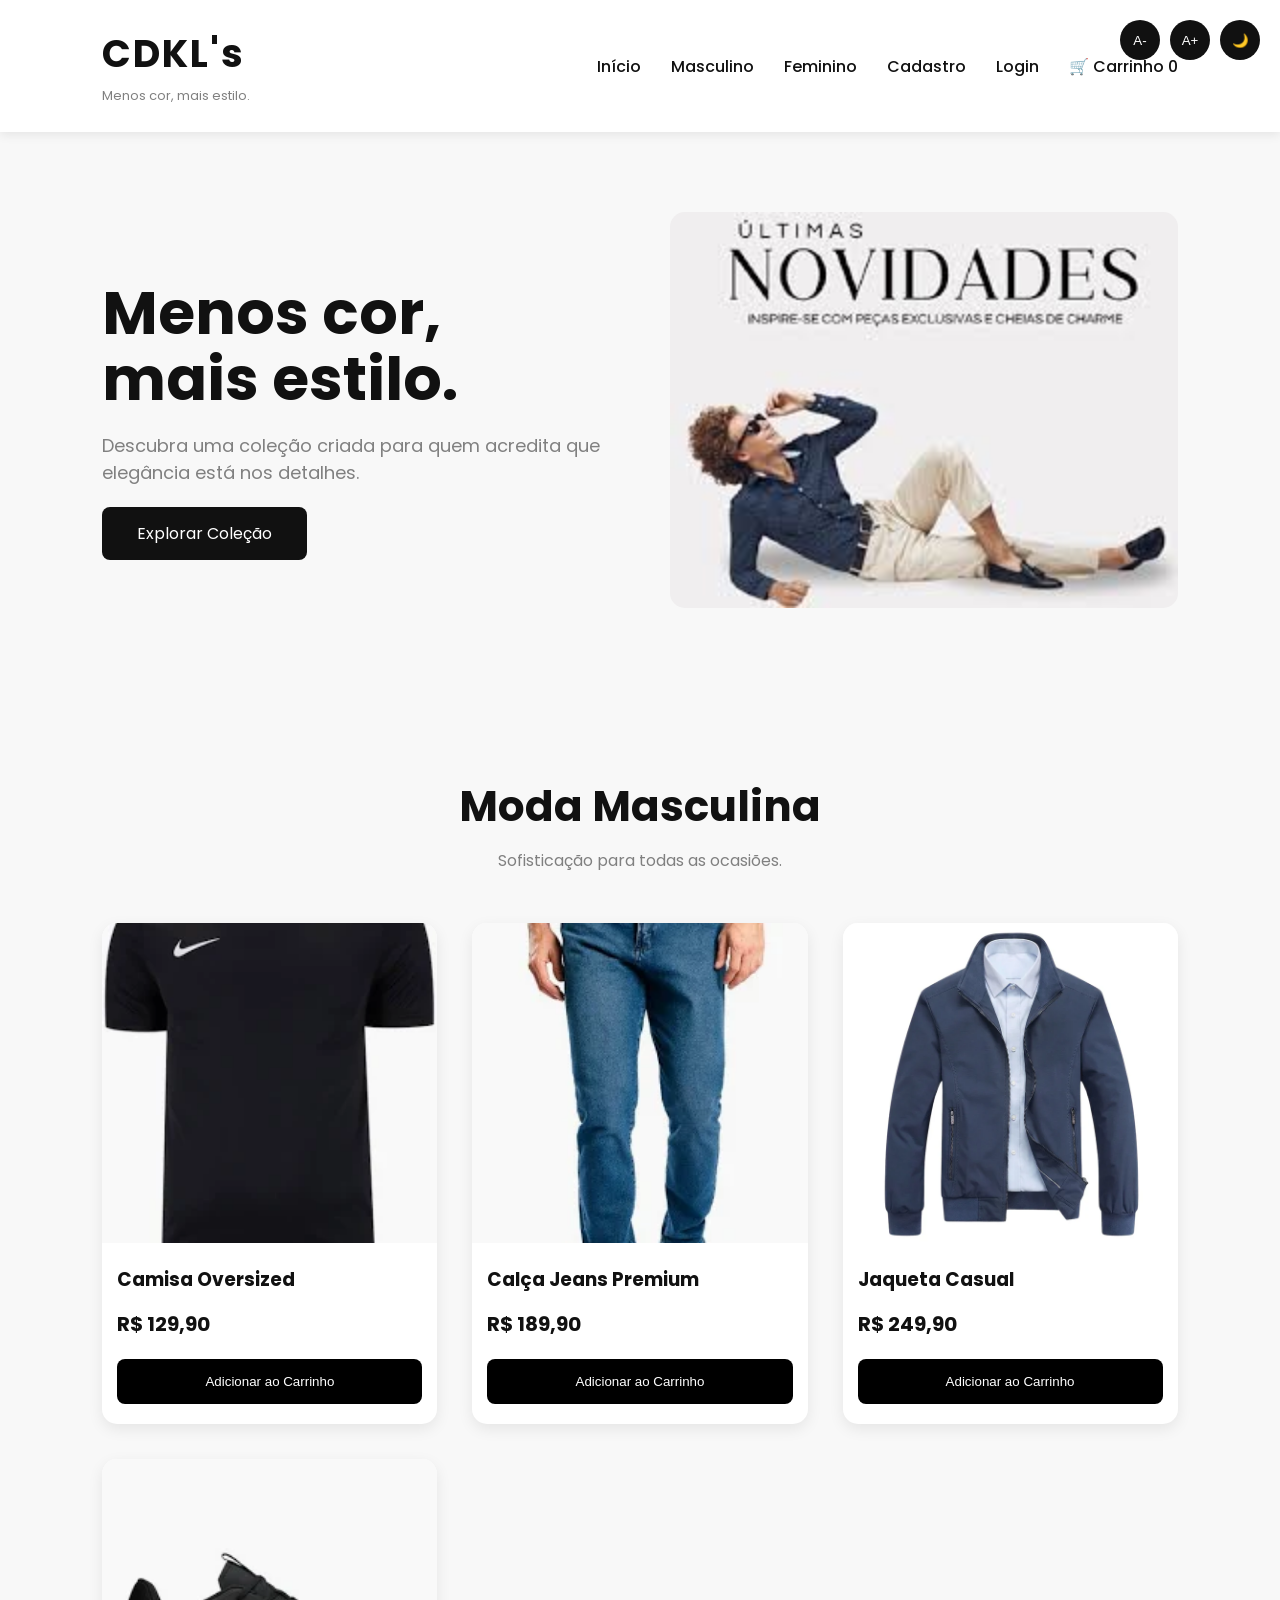
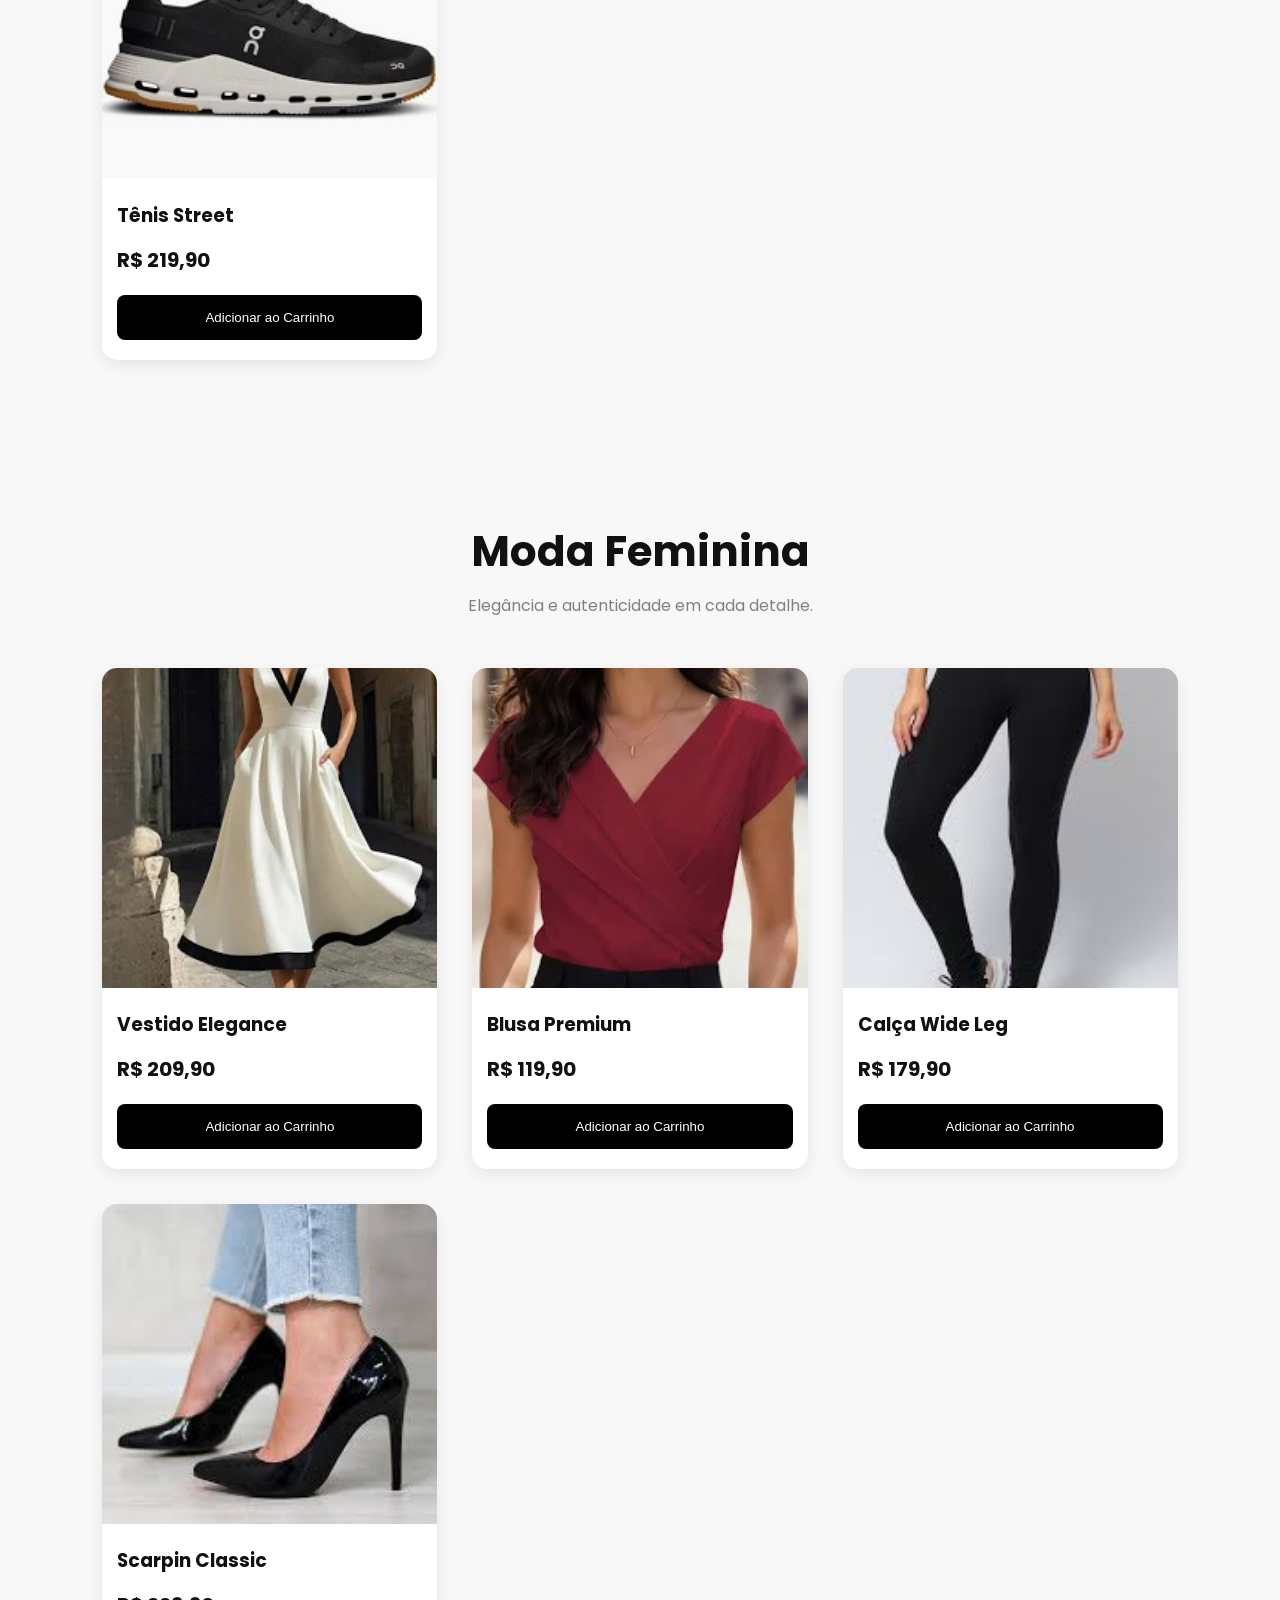
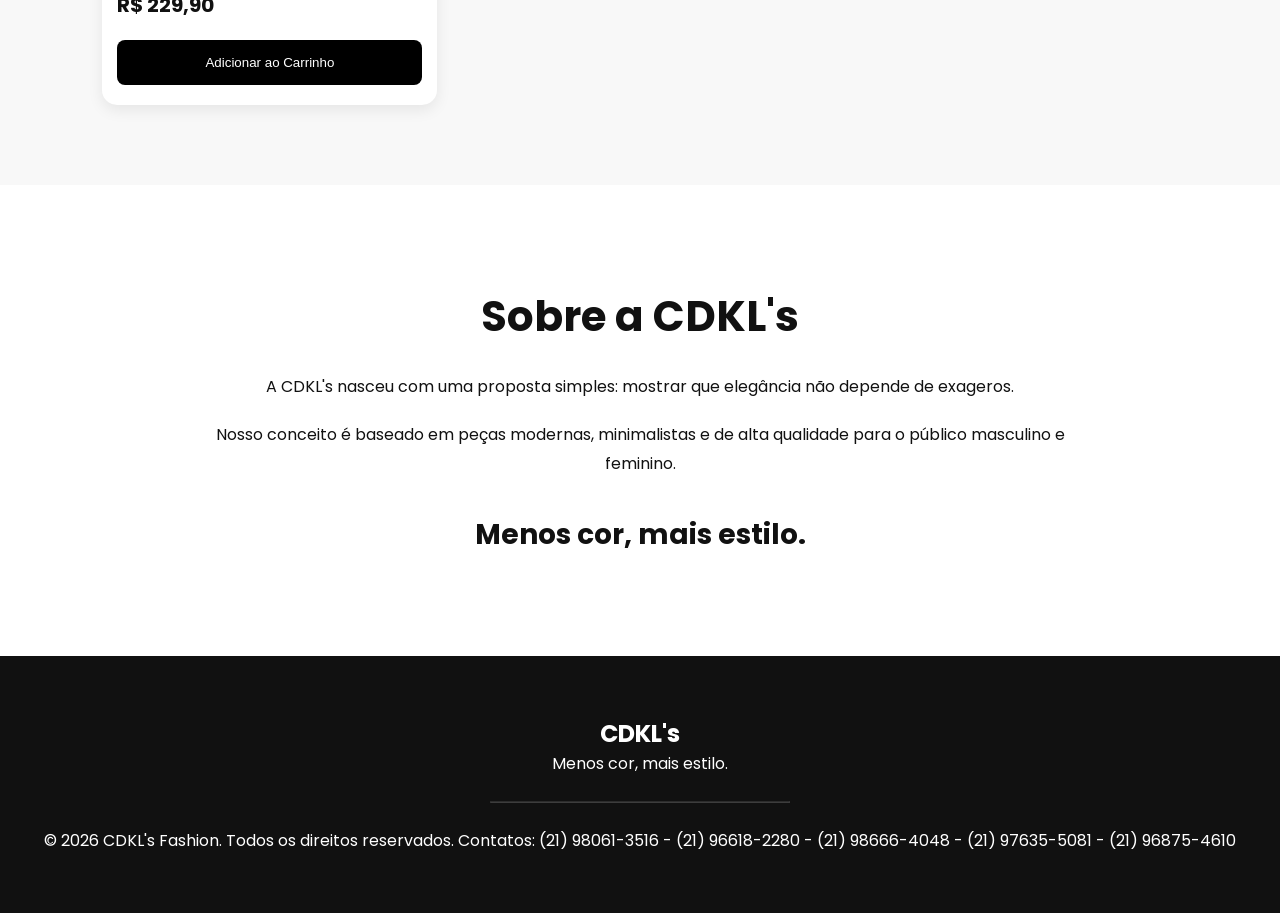
<file: Projeto final/index.html>
<!DOCTYPE html>
<html lang="pt-BR">

<head>

    <meta charset="UTF-8">

    <meta name="viewport" content="width=device-width, initial-scale=1.0">

    <title>CDKL's | Menos cor, mais estilo.</title>

    <link rel="stylesheet" href="css/style.css">

    <link rel="preconnect" href="https://fonts.googleapis.com">

    <link rel="preconnect" href="https://fonts.gstatic.com" crossorigin>

    <link href="https://fonts.googleapis.com/css2?family=Poppins:wght@300;400;500;600;700&display=swap"
        rel="stylesheet">

</head>

<body>

    <!-- Barra de acessibilidade -->

    <div class="acessibilidade">

        <button id="diminuirFonte">A-</button>

        <button id="aumentarFonte">A+</button>

        <button id="tema">🌙</button>

    </div>

    <!-- Header -->

    <header>

        <div class="logo">

            <h1>CDKL's</h1>

            <span>Menos cor, mais estilo.</span>

        </div>

        <nav>

            <ul>

                <li>

                    <a href="#">Início</a>

                </li>

                <li class="dropdown">

                    <a href="#">Masculino</a>

                    <ul class="submenu">

                        <li>

                            <a href="#masculino">

                                Camisas

                            </a>

                        </li>

                        <li>

                            <a href="#masculino">

                                Calças

                            </a>

                        </li>

                        <li>

                            <a href="#masculino">

                                Bermudas

                            </a>

                        </li>

                        <li>

                            <a href="#masculino">

                                Tênis

                            </a>

                        </li>

                    </ul>

                </li>

                <li class="dropdown">

                    <a href="#">Feminino</a>

                    <ul class="submenu">

                        <li>

                            <a href="#feminino">

                                Vestidos

                            </a>

                        </li>

                        <li>

                            <a href="#feminino">

                                Blusas

                            </a>

                        </li>

                        <li>

                            <a href="#feminino">

                                Calças

                            </a>

                        </li>

                        <li>

                            <a href="#feminino">

                                Sapatos

                            </a>

                        </li>

                    </ul>

                </li>

                <li>

                    <a href="cadastro.html">

                        Cadastro

                    </a>

                </li>

                <li>

                    <a href="login.html">

                        Login

                    </a>

                </li>

                <li>

                    <a href="carrinho.html">

                        🛒 Carrinho <span id="contadorCarrinho">0</span>
                        
                    </a>

                </li>

            </ul>

        </nav>

    </header>

    <!-- Hero -->

    <section class="hero">

        <div class="heroTexto">

            <h2>

                Menos cor,<br>

                mais estilo.

            </h2>

            <p>

                Descubra uma coleção criada para quem acredita que elegância
                está nos detalhes.

            </p>

            <a href="#masculino">

                Explorar Coleção

            </a>

        </div>

        <div class="heroImagem">

            <!--
                Troque pela sua imagem futuramente.

                assets/img/banner-principal.png
            -->

            <img
                src="assets/img/bannner.jpg"
                alt="Banner Principal"
            >

        </div>

    </section>

        <!-- ===========================
         MASCULINO
    ============================ -->

    <section id="masculino" class="categoria">

        <div class="tituloSecao">

            <h2>Moda Masculina</h2>

            <p>
                Sofisticação para todas as ocasiões.
            </p>

        </div>

        <div class="produtos">

            <div class="card">

                <img
                    src="assets/img/drafit preta.webp"
                    alt="Camisa Oversized"
                >

                <h3>Camisa Oversized</h3>

                <span>R$ 129,90</span>

                <button class="comprar">

                    Adicionar ao Carrinho

                </button>

            </div>

            <div class="card">

                <img
                    src="assets/img/calça.webp"
                    alt="Calça Jeans"
                >

                <h3>Calça Jeans Premium</h3>

                <span>R$ 189,90</span>

                <button class="comprar">

                    Adicionar ao Carrinho

                </button>

            </div>

            <div class="card">

                <img
                    src="assets/img/jaqueta casual.webp"
                    alt="Jaqueta"
                >

                <h3>Jaqueta Casual</h3>

                <span>R$ 249,90</span>

                <button class="comprar">

                    Adicionar ao Carrinho

                </button>

            </div>

            <div class="card">

                <img
                    src="assets/img/tenis 2.webp"
                    alt="Tênis"
                >

                <h3>Tênis Street</h3>

                <span>R$ 219,90</span>

                <button class="comprar">

                    Adicionar ao Carrinho

                </button>

            </div>

        </div>

    </section>

    <!-- ===========================
         FEMININO
    ============================ -->

    <section id="feminino" class="categoria">

        <div class="tituloSecao">

            <h2>Moda Feminina</h2>

            <p>
                Elegância e autenticidade em cada detalhe.
            </p>

        </div>

        <div class="produtos">

            <div class="card">

                <img
                    src="assets/img/vestido elegance.webp"
                    alt="Vestido"
                >

                <h3>Vestido Elegance</h3>

                <span>R$ 209,90</span>

                <button class="comprar">

                    Adicionar ao Carrinho

                </button>

            </div>

            <div class="card">

                <img
                    src="assets/img/blusa feminina.webp"
                    alt="Blusa"
                >

                <h3>Blusa Premium</h3>

                <span>R$ 119,90</span>

                <button class="comprar">

                    Adicionar ao Carrinho

                </button>

            </div>

            <div class="card">

                <img
                    src="assets/img/calça leg.jpg"
                    alt="Calça"
                >

                <h3>Calça Wide Leg</h3>

                <span>R$ 179,90</span>

                <button class="comprar">

                    Adicionar ao Carrinho

                </button>

            </div>

            <div class="card">

                <img
                    src="assets/img/salto alto.jpg"
                    alt="Salto"
                >

                <h3>Scarpin Classic</h3>

                <span>R$ 229,90</span>

                <button class="comprar">

                    Adicionar ao Carrinho

                </button>

            </div>

        </div>

    </section>

    <!-- ===========================
         SOBRE
    ============================ -->

    <section class="sobre">

        <div class="sobreConteudo">

            <h2>

                Sobre a CDKL's

            </h2>

            <p>

                A CDKL's nasceu com uma proposta simples:
                mostrar que elegância não depende de exageros.

            </p>

            <p>

                Nosso conceito é baseado em peças modernas,
                minimalistas e de alta qualidade para o público
                masculino e feminino.

            </p>

            <h3>

                Menos cor, mais estilo.

            </h3>

        </div>

    </section>

    <!-- ===========================
         RODAPÉ
    ============================ -->

    <footer>

        <div class="footerContainer">

            <h2>

                CDKL's

            </h2>

            <p>

                Menos cor, mais estilo.

            </p>

            <hr>

            <p>

                © 2026 CDKL's Fashion.

                Todos os direitos reservados.

                Contatos: (21) 98061-3516 - (21) 96618-2280 - (21) 98666-4048 - (21) 97635-5081 - (21) 96875-4610

            </p>

        </div>

    </footer>

    <script src="js/app.js"></script>

</body>

</html>
</file>
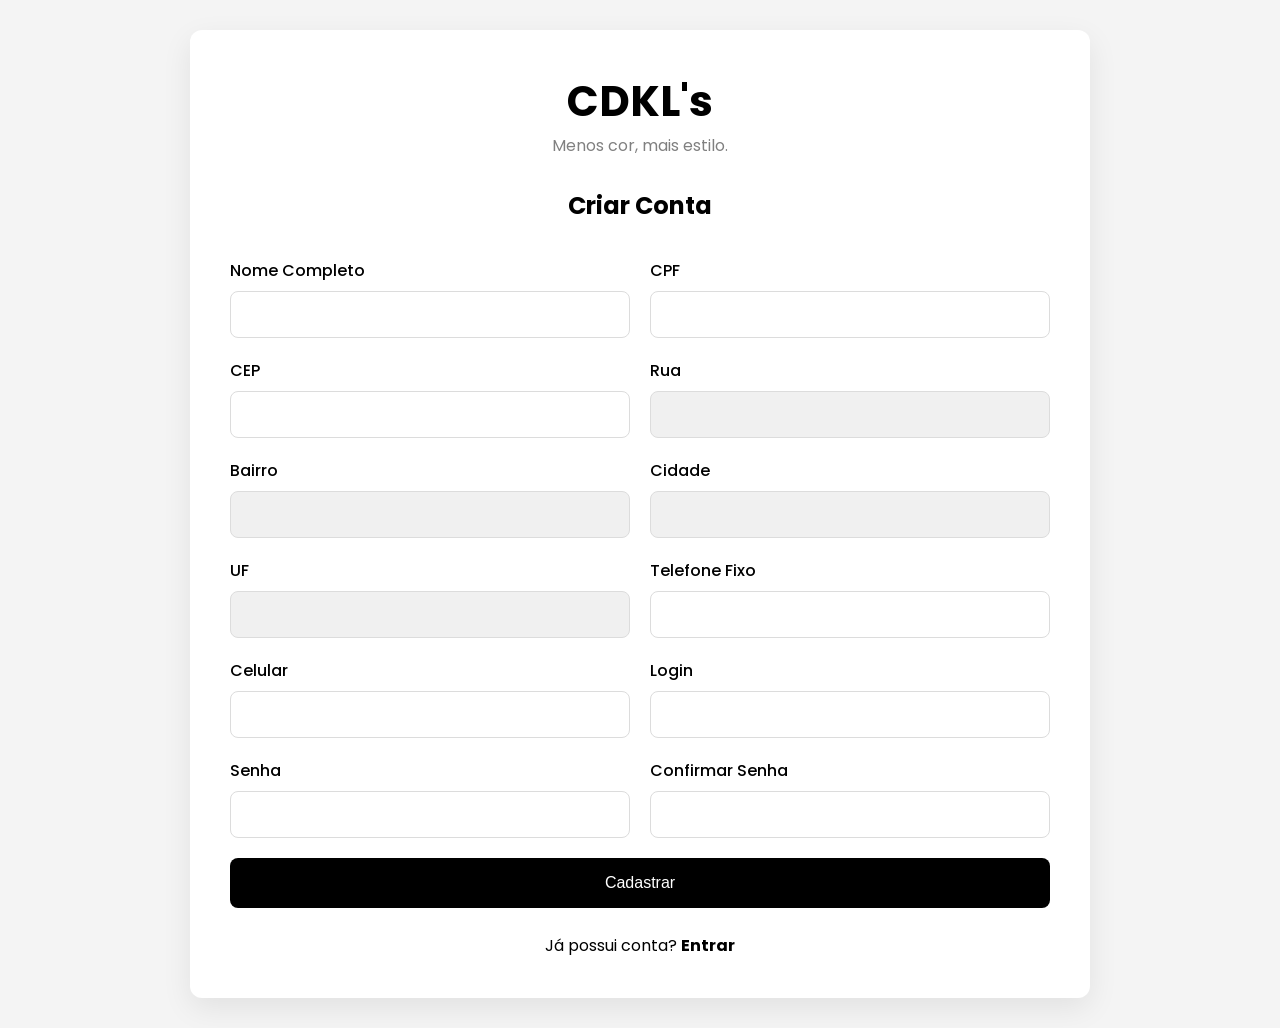
<file: Projeto final/cadastro.html>
<!DOCTYPE html>
<html lang="pt-BR">

<head>

    <meta charset="UTF-8">

    <meta name="viewport" content="width=device-width, initial-scale=1.0">

    <title>Cadastro | CDKL's</title>

    <link rel="stylesheet" href="css/cadastro.css">

    <link rel="preconnect" href="https://fonts.googleapis.com">

    <link rel="preconnect" href="https://fonts.gstatic.com" crossorigin>

    <link href="https://fonts.googleapis.com/css2?family=Poppins:wght@300;400;500;600;700&display=swap"
        rel="stylesheet">

</head>

<body>

    <main class="container">

        <section class="cadastroBox">

            <h1>CDKL's</h1>

            <span>Menos cor, mais estilo.</span>

            <h2>Criar Conta</h2>

            <div id="toast" class="toast"></div>

            <form id="formCadastro">

                <div class="grupo">

                    <label for="nome">

                        Nome Completo

                    </label>

                    <input
                        type="text"
                        id="nome"
                        required
                    >

                </div>

                <div class="grupo">

                    <label for="cpf">

                        CPF

                    </label>

                    <input
                        type="text"
                        id="cpf"
                        required
                    >

                </div>

                <div class="grupo">

                    <label for="cep">

                        CEP

                    </label>

                    <input
                        type="text"
                        id="cep"
                        required
                    >

                </div>

                <div class="grupo">

                    <label for="rua">

                        Rua

                    </label>

                    <input
                        type="text"
                        id="rua"
                        readonly
                    >

                </div>

                <div class="grupo">

                    <label for="bairro">

                        Bairro

                    </label>

                    <input
                        type="text"
                        id="bairro"
                        readonly
                    >

                </div>

                <div class="grupo">

                    <label for="cidade">

                        Cidade

                    </label>

                    <input
                        type="text"
                        id="cidade"
                        readonly
                    >

                </div>

                <div class="grupo">

                    <label for="uf">

                        UF

                    </label>

                    <input
                        type="text"
                        id="uf"
                        readonly
                    >

                </div>

                <div class="grupo">

                    <label for="telefone">

                        Telefone Fixo

                    </label>

                    <input
                        type="text"
                        id="telefone"
                        required
                    >

                </div>

                <div class="grupo">

                    <label for="celular">

                        Celular

                    </label>

                    <input
                        type="text"
                        id="celular"
                        required
                    >

                </div>

                <div class="grupo">

                    <label for="login">

                        Login

                    </label>

                    <input
                        type="text"
                        id="login"
                        maxlength="6"
                        required
                    >

                </div>

                <div class="grupo">

                    <label for="senha">

                        Senha

                    </label>

                    <input
                        type="password"
                        id="senha"
                        maxlength="8"
                        required
                    >

                </div>

                <div class="grupo">

                    <label for="confirmarSenha">

                        Confirmar Senha

                    </label>

                    <input
                        type="password"
                        id="confirmarSenha"
                        maxlength="8"
                        required
                    >

                </div>

                <button type="submit">

                    Cadastrar

                </button>

            </form>

            <p>

                Já possui conta?

                <a href="login.html">

                    Entrar

                </a>

            </p>

        </section>

    </main>

    <script src="js/cadastro.js"></script>

</body>

</html>
</file>
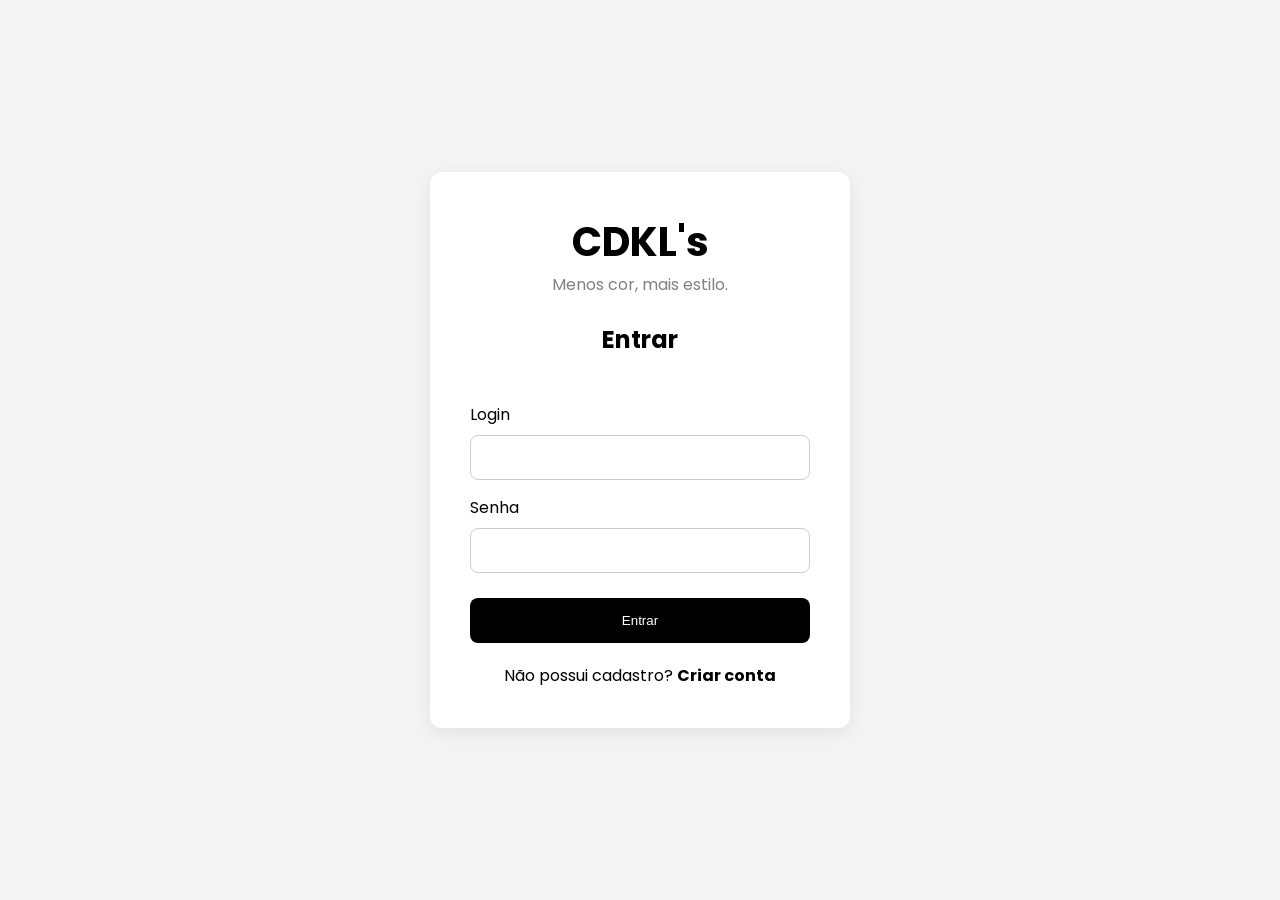
<file: Projeto final/carrinho.html>
<!DOCTYPE html>
<html lang="pt-BR">

<head>

    <meta charset="UTF-8">

    <meta name="viewport" content="width=device-width, initial-scale=1.0">

    <title>Carrinho | CDKL's</title>

    <link rel="stylesheet" href="css/carrinho.css">

    <link rel="preconnect" href="https://fonts.googleapis.com">

    <link rel="preconnect" href="https://fonts.gstatic.com" crossorigin>

    <link href="https://fonts.googleapis.com/css2?family=Poppins:wght@300;400;600&display=swap"
        rel="stylesheet">

</head>

<body>

    <main class="container">

        <h1>Carrinho de Compras</h1>

        <div id="listaCarrinho"></div>

        <div class="total">

            <h2>

                Total:

                <span id="valorTotal">

                    R$ 0,00

                </span>

            </h2>

        </div>

        <div class="botoes">

            <a href="index.html">

                Continuar Comprando

            </a>

            <a href="pagamento.html">

                Finalizar Compra

            </a>

        </div>

    </main>

    <script src="js/carrinho.js"></script>

</body>

</html>
</file>
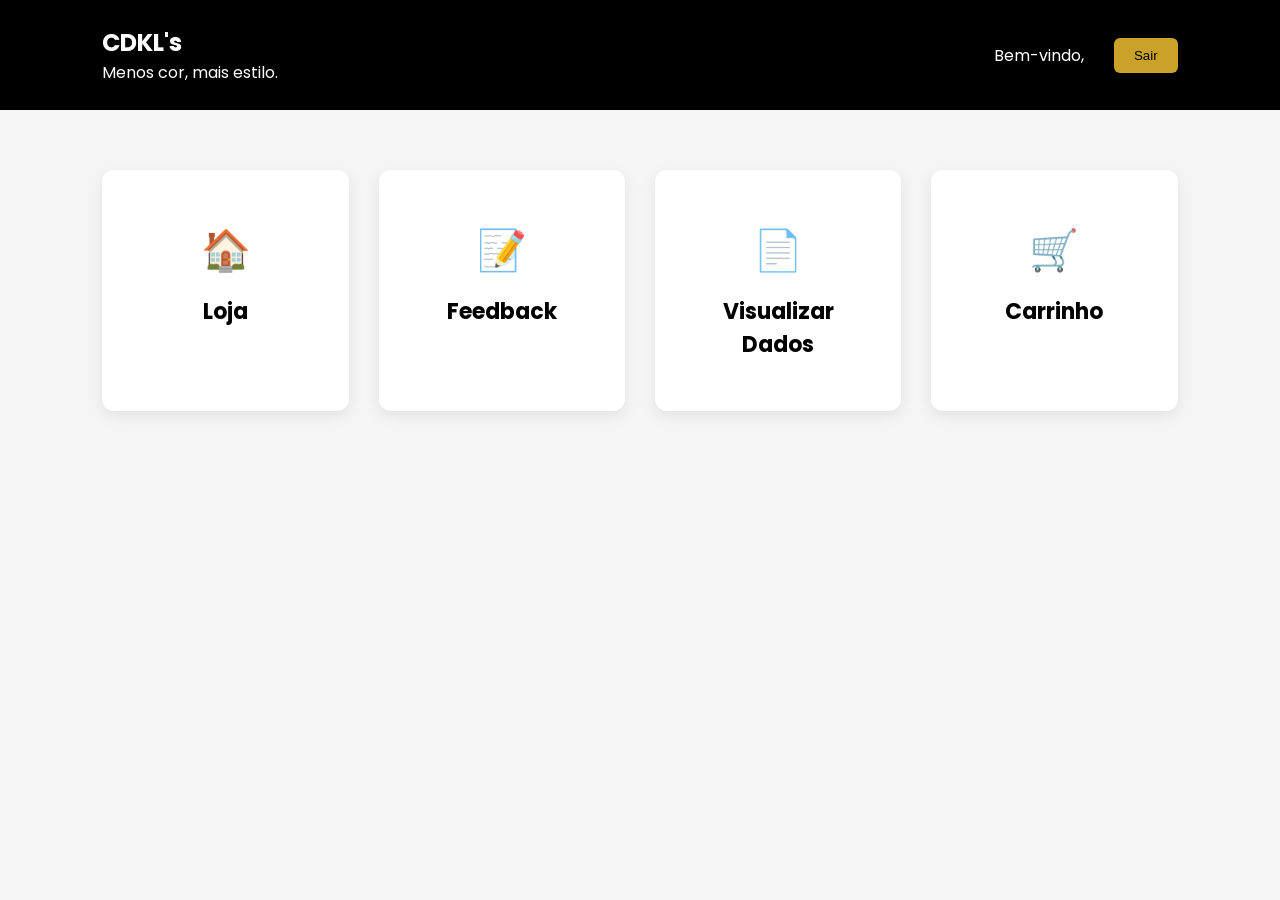
<file: Projeto final/dashboard.html>
<!DOCTYPE html>
<html lang="pt-BR">

<head>

    <meta charset="UTF-8">

    <meta name="viewport" content="width=device-width, initial-scale=1.0">

    <title>Dashboard | CDKL's</title>

    <link rel="stylesheet" href="css/dashboard.css">

    <link rel="preconnect" href="https://fonts.googleapis.com">

    <link rel="preconnect" href="https://fonts.gstatic.com" crossorigin>

    <link href="https://fonts.googleapis.com/css2?family=Poppins:wght@300;400;500;600;700&display=swap"
        rel="stylesheet">

</head>

<body>

    <header>

        <div>

            <h2>CDKL's</h2>

            <span>Menos cor, mais estilo.</span>

        </div>

        <div class="usuario">

            Bem-vindo,

            <strong id="nomeUsuario"></strong>

            <button id="logout">

                Sair

            </button>

        </div>

    </header>

    <main>

        <section class="cards">

            <a href="index.html" class="card">

                🏠

                <h3>Loja</h3>

            </a>

            <a href="feedback.html" class="card">

                📝

                <h3>Feedback</h3>

            </a>

            <a href="visualizacao.html" class="card">

                📄

                <h3>Visualizar Dados</h3>

            </a>

            <a href="carrinho.html" class="card">

                🛒

                <h3>Carrinho</h3>

            </a>

        </section>

    </main>

    <script src="js/dashboard.js"></script>

</body>

</html>
</file>
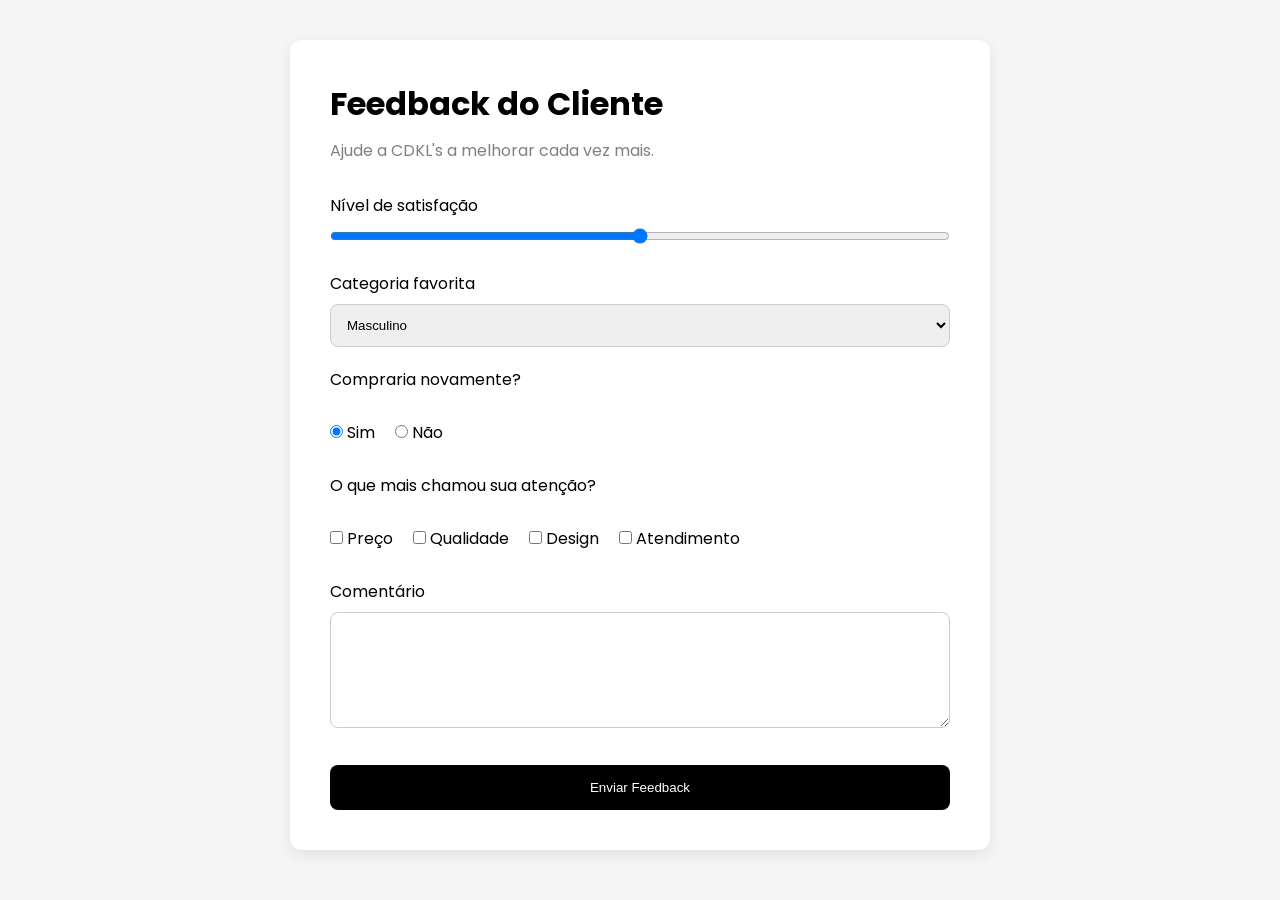
<file: Projeto final/feedback.html>
<!DOCTYPE html>
<html lang="pt-BR">

<head>

    <meta charset="UTF-8">

    <meta name="viewport" content="width=device-width, initial-scale=1.0">

    <title>Feedback | CDKL's</title>

    <link rel="stylesheet" href="css/feedback.css">

    <link rel="preconnect" href="https://fonts.googleapis.com">

    <link rel="preconnect" href="https://fonts.gstatic.com" crossorigin>

    <link href="https://fonts.googleapis.com/css2?family=Poppins:wght@300;400;600&display=swap" rel="stylesheet">

</head>

<body>

    <div class="container">

        <h1>Feedback do Cliente</h1>

        <p>Ajude a CDKL's a melhorar cada vez mais.</p>

        <form id="formFeedback">

            <label for="satisfacao">

                Nível de satisfação

            </label>

            <input
                type="range"
                id="satisfacao"
                min="0"
                max="10"
                value="5"
            >

            <label for="categoria">

                Categoria favorita

            </label>

            <select id="categoria">

                <option>Masculino</option>

                <option>Feminino</option>

                <option>Acessórios</option>

            </select>

            <label>

                Compraria novamente?

            </label>

            <div class="radioGroup">

                <label>

                    <input
                        type="radio"
                        name="compraria"
                        value="Sim"
                        checked
                    >

                    Sim

                </label>

                <label>

                    <input
                        type="radio"
                        name="compraria"
                        value="Não"
                    >

                    Não

                </label>

            </div>

            <label>

                O que mais chamou sua atenção?

            </label>

            <div class="checkGroup">

                <label>

                    <input
                        type="checkbox"
                        value="Preço"
                    >

                    Preço

                </label>

                <label>

                    <input
                        type="checkbox"
                        value="Qualidade"
                    >

                    Qualidade

                </label>

                <label>

                    <input
                        type="checkbox"
                        value="Design"
                    >

                    Design

                </label>

                <label>

                    <input
                        type="checkbox"
                        value="Atendimento"
                    >

                    Atendimento

                </label>

            </div>

            <label for="comentario">

                Comentário

            </label>

            <textarea
                id="comentario"
                rows="6"
            ></textarea>

            <button type="submit">

                Enviar Feedback

            </button>

        </form>

    </div>

    <script src="js/feedback.js"></script>

</body>

</html>
</file>
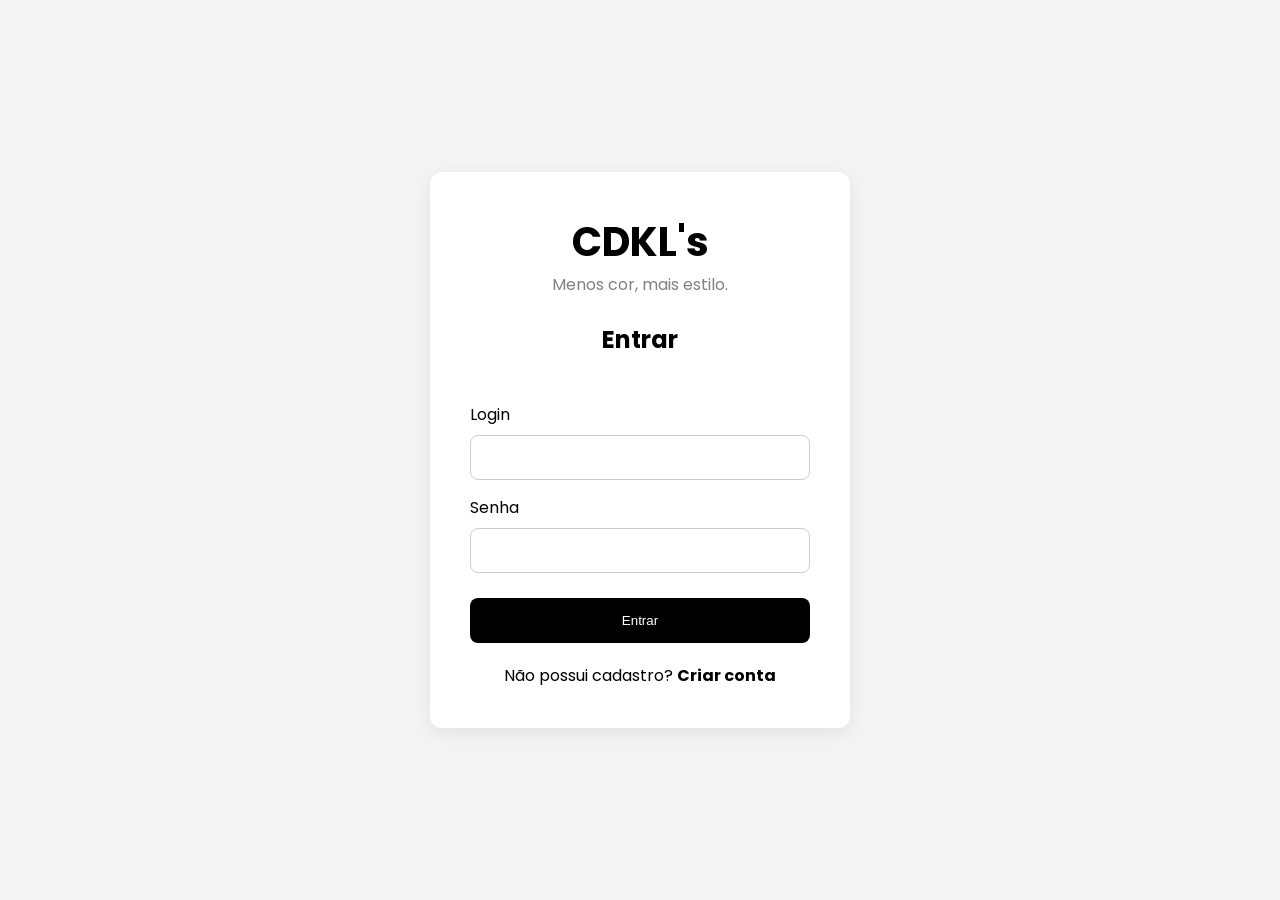
<file: Projeto final/login.html>
<!DOCTYPE html>
<html lang="pt-BR">

<head>

    <meta charset="UTF-8">

    <meta name="viewport" content="width=device-width, initial-scale=1.0">

    <title>Login | CDKL's</title>

    <link rel="stylesheet" href="css/login.css">

    <link rel="preconnect" href="https://fonts.googleapis.com">

    <link rel="preconnect" href="https://fonts.gstatic.com" crossorigin>

    <link href="https://fonts.googleapis.com/css2?family=Poppins:wght@300;400;600&display=swap" rel="stylesheet">

</head>

<body>

    <main class="container">

        <section class="loginBox">

            <h1>CDKL's</h1>

            <span>Menos cor, mais estilo.</span>

            <h2>Entrar</h2>

            <div id="toast" class="toast"></div>

            <form id="formLogin">

                <label>Login</label>

                <input
                    type="text"
                    id="login"
                    required
                >

                <label>Senha</label>

                <input
                    type="password"
                    id="senha"
                    required
                >

                <button type="submit">

                    Entrar

                </button>

            </form>

            <p>

                Não possui cadastro?

                <a href="cadastro.html">

                    Criar conta

                </a>

            </p>

        </section>

    </main>

    <script src="js/login.js"></script>

</body>

</html>
</file>
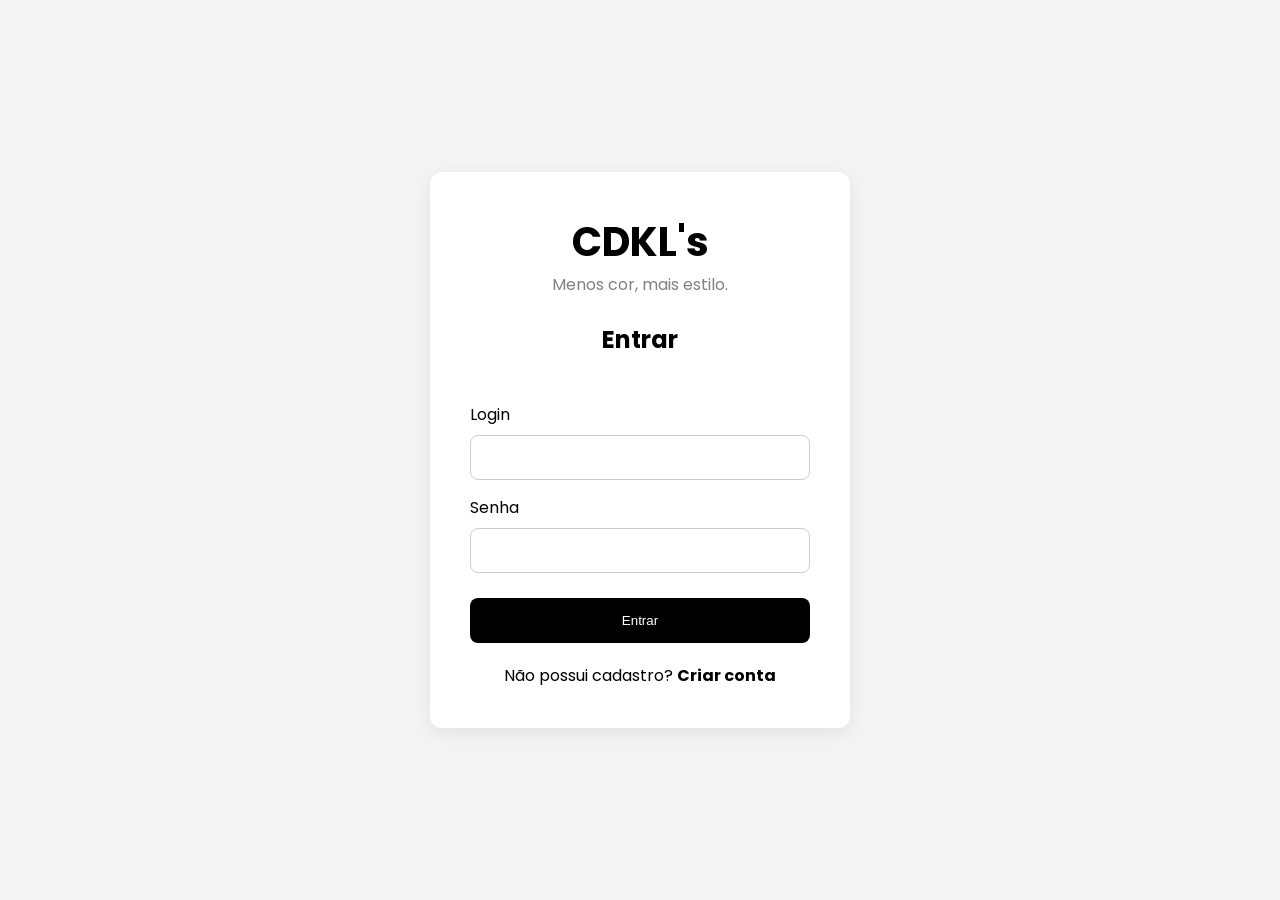
<file: Projeto final/pagamento.html>
<!DOCTYPE html>
<html lang="pt-BR">

<head>

    <meta charset="UTF-8">

    <meta name="viewport" content="width=device-width, initial-scale=1.0">

    <title>Pagamento | CDKL's</title>

    <link rel="stylesheet" href="css/pagamento.css">

    <link rel="preconnect" href="https://fonts.googleapis.com">

    <link rel="preconnect" href="https://fonts.gstatic.com" crossorigin>

    <link href="https://fonts.googleapis.com/css2?family=Poppins:wght@300;400;500;600&display=swap" rel="stylesheet">

</head>

<body>

    <main class="container">

        <section class="box">

            <h1>Finalizar Compra</h1>

            <p>Escolha a forma de pagamento.</p>

            <div id="toast" class="toast"></div>

            <div class="resumoCompra">

                <h2>Resumo do Pedido</h2>

                <div id="listaResumo"></div>

                 <h3>
                    Total:

                    <span id="totalResumo">

                        R$ 0,00

                    </span>
                    
                 </h3>

            </div>
            
            <form id="formPagamento">

                <label for="nome">

                    Nome do Comprador

                </label>

                <input
                    type="text"
                    id="nome"
                    required
                >

                <label for="cpf">

                    CPF

                </label>

                <input
                    type="text"
                    id="cpf"
                    required
                >

                <label for="forma">

                    Forma de Pagamento

                </label>

                <select id="forma">

                    <option value="Pix">

                        Pix

                    </option>

                    <option value="Cartão de Crédito">

                        Cartão de Crédito

                    </option>

                    <option value="Boleto">

                        Boleto Bancário

                    </option>

                </select>

                <div id="dadosCartao">

                    <label for="numeroCartao">

                        Número do Cartão

                    </label>

                    <input
                        type="text"
                        id="numeroCartao"
                    >

                    <label for="validade">

                        Validade

                    </label>

                    <input
                        type="text"
                        id="validade"
                        placeholder="MM/AA"
                    >

                    <label for="cvv">

                        CVV

                    </label>

                    <input
                        type="password"
                        id="cvv"
                        maxlength="3"
                    >

                </div>

                <button type="submit">

                    Confirmar Compra

                </button>

            </form>

        </section>

    </main>

    <script src="js/pagamento.js"></script>

</body>

</html>
</file>
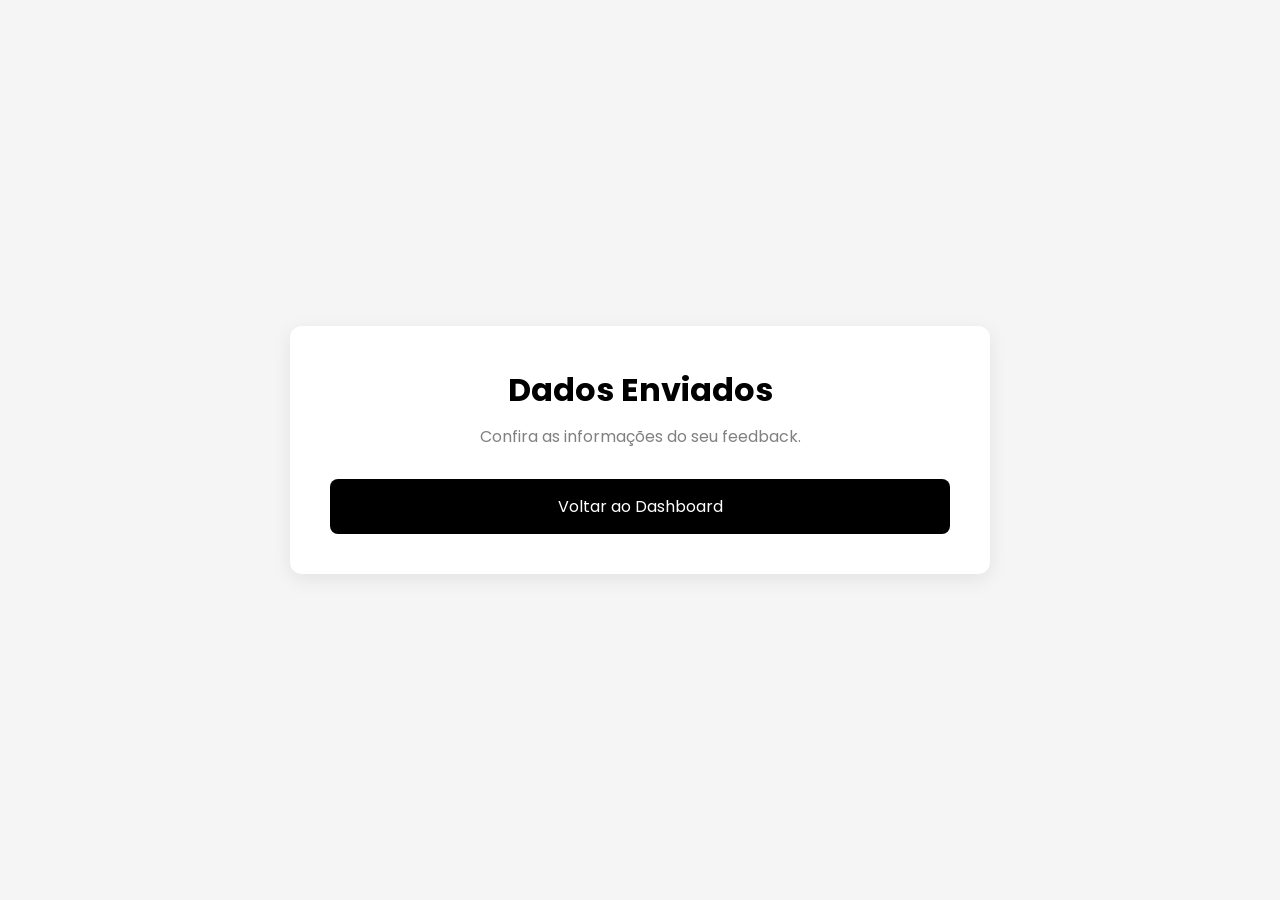
<file: Projeto final/visualizacao.html>
<!DOCTYPE html>
<html lang="pt-BR">

<head>

    <meta charset="UTF-8">

    <meta name="viewport" content="width=device-width, initial-scale=1.0">

    <title>Visualização | CDKL's</title>

    <link rel="stylesheet" href="css/visualizacao.css">

    <link rel="preconnect" href="https://fonts.googleapis.com">

    <link rel="preconnect" href="https://fonts.gstatic.com" crossorigin>

    <link href="https://fonts.googleapis.com/css2?family=Poppins:wght@300;400;600&display=swap" rel="stylesheet">

</head>

<body>

    <main class="container">

        <div class="box">

            <h1>Dados Enviados</h1>

            <p>Confira as informações do seu feedback.</p>

            <div id="dados"></div>

            <a href="dashboard.html">

                Voltar ao Dashboard

            </a>

        </div>

    </main>

    <script src="js/visualizacao.js"></script>

</body>

</html>
</file>
<file: Projeto final/css/style.css>
/* ===========================
   RESET
=========================== */

* {

    margin: 0;

    padding: 0;

    box-sizing: border-box;

}

html {

    scroll-behavior: smooth;

}

body {

    font-family: "Poppins", sans-serif;

    background: #f8f8f8;

    color: #111;

}

/* ===========================
   ACESSIBILIDADE
=========================== */

.acessibilidade {

    position: fixed;

    top: 20px;

    right: 20px;

    display: flex;

    gap: 10px;

    z-index: 999;

}

.acessibilidade button {

    width: 40px;

    height: 40px;

    border: none;

    border-radius: 50%;

    cursor: pointer;

    background: #111;

    color: white;

    transition: .3s;

}

.acessibilidade button:hover {

    background: #caa341;

}

/* ===========================
   HEADER
=========================== */

header {

    width: 100%;

    padding: 25px 8%;

    display: flex;

    justify-content: space-between;

    align-items: center;

    background: white;

    box-shadow: 0 3px 10px rgba(0,0,0,.08);

    position: sticky;

    top: 0;

    z-index: 998;

}

.logo h1 {

    font-size: 38px;

    letter-spacing: 2px;

}

.logo span {

    font-size: 13px;

    color: gray;

}

nav ul {

    display: flex;

    list-style: none;

    gap: 30px;

}

nav ul li {

    position: relative;

}

nav ul li a {

    text-decoration: none;

    color: #111;

    transition: .3s;

    font-weight: 500;

}

nav ul li a:hover {

    color: #caa341;

}

/* ===========================
   SUBMENU
=========================== */

.submenu {

    display: none;

    position: absolute;

    background: white;

    list-style: none;

    top: 30px;

    min-width: 180px;

    box-shadow: 0 5px 10px rgba(0,0,0,.12);

}

.submenu li {

    padding: 12px;

}

.dropdown:hover .submenu {

    display: block;

}

/* ===========================
   HERO
=========================== */

.hero {

    display: flex;

    align-items: center;

    justify-content: space-between;

    padding: 80px 8%;

    gap: 60px;

}

.heroTexto {

    flex: 1;

}

.heroTexto h2 {

    font-size: 60px;

    margin-bottom: 20px;

    line-height: 1.1;

}

.heroTexto p {

    font-size: 18px;

    color: gray;

    margin-bottom: 35px;

}

.heroTexto a {

    background: #111;

    color: white;

    text-decoration: none;

    padding: 15px 35px;

    border-radius: 8px;

    transition: .3s;

}

.heroTexto a:hover {

    background: #caa341;

    color: black;

}

.heroImagem {

    flex: 1;

}

.heroImagem img {

    width: 100%;

    border-radius: 15px;

}

/* ===========================
   SEÇÕES
=========================== */

.categoria {

    padding: 80px 8%;

}

.tituloSecao {

    text-align: center;

    margin-bottom: 50px;

}

.tituloSecao h2 {

    font-size: 42px;

}

.tituloSecao p {

    color: gray;

    margin-top: 10px;

}

/* ===========================
   PRODUTOS
=========================== */

.produtos {

    display: grid;

    grid-template-columns:

        repeat(auto-fit, minmax(250px,1fr));

    gap: 35px;

}

.card {

    background: white;

    border-radius: 15px;

    overflow: hidden;

    box-shadow: 0 5px 15px rgba(0,0,0,.08);

    transition: .4s;

}

.card:hover {

    transform: translateY(-8px);

}

.card img {

    width: 100%;

    height: 320px;

    object-fit: cover;

}

.card h3 {

    padding: 15px;

}

.card span {

    display: block;

    padding: 0 15px;

    font-weight: bold;

    font-size: 20px;

}

.card button {

    margin: 20px 15px;

    width: calc(100% - 30px);

    padding: 15px;

    border: none;

    background: black;

    color: white;

    cursor: pointer;

    border-radius: 8px;

    transition: .3s;

}

.card button:hover {

    background: #caa341;

    color: black;

}

/* ===========================
   SOBRE
=========================== */

.sobre {

    padding: 100px 8%;

    background: white;

}

.sobreConteudo {

    max-width: 900px;

    margin: auto;

    text-align: center;

}

.sobre h2 {

    margin-bottom: 25px;

    font-size: 42px;

}

.sobre p {

    margin-bottom: 20px;

    line-height: 1.8;

}

.sobre h3 {

    margin-top: 35px;

    font-size: 28px;

}

/* ===========================
   FOOTER
=========================== */

footer {

    background: #111;

    color: white;

    padding: 60px 20px;

    text-align: center;

}

footer hr {

    margin: 25px auto;

    width: 300px;

    opacity: .2;

}

/* ===========================
   TEMA ESCURO
=========================== */

body.dark {

    background: #1b1b1b;

    color: white;

}

body.dark header {

    background: #111;

}

body.dark nav ul li a {

    color: white;

}

body.dark .card {

    background: #2d2d2d;

}

body.dark .sobre {

    background: #232323;

}

body.dark .submenu {

    background: #2b2b2b;

}

body.dark .submenu a {

    color: white;

}

/* ===========================
   RESPONSIVO
=========================== */

@media(max-width:900px){

    header{

        flex-direction: column;

        gap: 20px;

    }

    nav ul{

        flex-wrap: wrap;

        justify-content: center;

    }

    .hero{

        flex-direction: column;

        text-align: center;

    }

    .heroTexto h2{

        font-size: 45px;

    }

}

@media(max-width:600px){

    .heroTexto h2{

        font-size: 34px;

    }

}

/* ===========================
   TOAST
=========================== */

.toastCDKLS {

    position: fixed;

    bottom: 30px;

    right: 30px;

    background: #111;

    color: white;

    padding: 15px 25px;

    border-radius: 8px;

    opacity: 0;

    transform: translateY(20px);

    transition: .3s;

    z-index: 9999;

}

.toastCDKLS.mostrar {

    opacity: 1;

    transform: translateY(0);

}
</file>
<file: Projeto final/css/cadastro.css>
/* =====================================
   RESET
===================================== */

* {
    margin: 0;
    padding: 0;
    box-sizing: border-box;
}

body {

    font-family: "Poppins", sans-serif;

    background: #f4f4f4;

    display: flex;

    justify-content: center;

    align-items: center;

    min-height: 100vh;

    padding: 30px;

}

/* =====================================
   CONTAINER
===================================== */

.container {

    width: 100%;

    display: flex;

    justify-content: center;

}

.cadastroBox {

    width: 100%;

    max-width: 900px;

    background: white;

    padding: 40px;

    border-radius: 12px;

    box-shadow: 0 10px 30px rgba(0,0,0,.08);

}

.cadastroBox h1 {

    text-align: center;

    font-size: 42px;

}

.cadastroBox span {

    display: block;

    text-align: center;

    color: gray;

    margin-bottom: 30px;

}

.cadastroBox h2 {

    text-align: center;

    margin-bottom: 35px;

}

/* =====================================
   FORMULÁRIO
===================================== */

form {

    display: grid;

    grid-template-columns: repeat(2, 1fr);

    gap: 20px;

}

.grupo {

    display: flex;

    flex-direction: column;

}

.grupo label {

    margin-bottom: 8px;

    font-weight: 500;

}

.grupo input {

    padding: 14px;

    border: 1px solid #dcdcdc;

    border-radius: 8px;

    font-size: 15px;

    transition: .3s;

}

.grupo input:focus {

    outline: none;

    border-color: black;

}

/* =====================================
   BOTÃO
===================================== */

button {

    grid-column: span 2;

    padding: 16px;

    background: black;

    color: white;

    border: none;

    border-radius: 8px;

    cursor: pointer;

    font-size: 16px;

    transition: .3s;

}

button:hover {

    background: #c9a227;

    color: black;

}

/* =====================================
   LINK
===================================== */

.cadastroBox p {

    margin-top: 25px;

    text-align: center;

}

.cadastroBox a {

    text-decoration: none;

    color: black;

    font-weight: bold;

}

/* =====================================
   TOAST
===================================== */

.toast {

    display: none;

    margin-bottom: 20px;

    padding: 15px;

    border-radius: 8px;

    text-align: center;

    font-weight: bold;

}

.toast.erro {

    display: block;

    background: #ffd9d9;

    color: #b10000;

}

.toast.sucesso {

    display: block;

    background: #d9ffe0;

    color: #006d2d;

}

/* =====================================
   RESPONSIVO
===================================== */

@media (max-width: 768px) {

    form {

        grid-template-columns: 1fr;

    }

    button {

        grid-column: span 1;

    }

}

input[readonly] {

    background-color: #f0f0f0;

    cursor: not-allowed;

}
</file>
<file: Projeto final/css/carrinho.css>
* {

    margin: 0;

    padding: 0;

    box-sizing: border-box;

}

body {

    font-family: "Poppins", sans-serif;

    background: #f5f5f5;

    padding: 40px;

}

.container {

    max-width: 1000px;

    margin: auto;

}

h1 {

    margin-bottom: 40px;

    text-align: center;

}

.item {

    display: flex;

    gap: 20px;

    align-items: center;

    background: white;

    margin-bottom: 20px;

    padding: 20px;

    border-radius: 10px;

    box-shadow: 0 3px 10px rgba(0,0,0,.08);

}

.item img {

    width: 120px;

    height: 120px;

    object-fit: cover;

    border-radius: 8px;

}

.info {

    flex: 1;

}

.info h3 {

    margin-bottom: 10px;

}

.info p {

    font-weight: bold;

}

.item button {

    background: #d32f2f;

    color: white;

    border: none;

    padding: 10px 20px;

    cursor: pointer;

    border-radius: 6px;

}

.total {

    margin-top: 30px;

    text-align: right;

}

.botoes {

    margin-top: 30px;

    display: flex;

    justify-content: space-between;

}

.botoes a {

    background: black;

    color: white;

    text-decoration: none;

    padding: 15px 30px;

    border-radius: 8px;

}

.botoes a:hover {

    background: #c9a227;

    color: black;

}

.acoes {

    display: flex;

    gap: 10px;

}

.acoes button {

    width: 40px;

    height: 40px;

    border: none;

    border-radius: 6px;

    cursor: pointer;

    font-size: 18px;

    transition: 0.3s;

}

.acoes button:hover {

    transform: scale(1.05);

}
</file>
<file: Projeto final/css/dashboard.css>
*{

    margin:0;

    padding:0;

    box-sizing:border-box;

}

body{

    font-family:"Poppins",sans-serif;

    background:#f5f5f5;

}

header{

    background:black;

    color:white;

    padding:25px 8%;

    display:flex;

    justify-content:space-between;

    align-items:center;

}

.usuario{

    display:flex;

    align-items:center;

    gap:15px;

}

.usuario button{

    padding:10px 20px;

    border:none;

    background:#c9a227;

    cursor:pointer;

    border-radius:6px;

}

main{

    padding:60px 8%;

}

.cards{

    display:grid;

    grid-template-columns:repeat(auto-fit,minmax(220px,1fr));

    gap:30px;

}

.card{

    background:white;

    border-radius:12px;

    text-decoration:none;

    color:black;

    text-align:center;

    padding:50px;

    box-shadow:0 5px 15px rgba(0,0,0,.08);

    transition:.3s;

    font-size:40px;

}

.card:hover{

    transform:translateY(-6px);

}

.card h3{

    margin-top:15px;

    font-size:22px;

}
</file>
<file: Projeto final/css/feedback.css>
*{

    margin:0;

    padding:0;

    box-sizing:border-box;

}

body{

    font-family:"Poppins",sans-serif;

    background:#f5f5f5;

    padding:40px;

}

.container{

    max-width:700px;

    margin:auto;

    background:white;

    padding:40px;

    border-radius:12px;

    box-shadow:0 5px 15px rgba(0,0,0,.08);

}

h1{

    margin-bottom:10px;

}

p{

    margin-bottom:30px;

    color:gray;

}

label{

    display:block;

    margin-top:20px;

    margin-bottom:8px;

}

select,
textarea,
input[type="range"]{

    width:100%;

}

select,
textarea{

    padding:12px;

    border-radius:8px;

    border:1px solid #ccc;

}

.radioGroup,
.checkGroup{

    display:flex;

    flex-wrap:wrap;

    gap:20px;

}

button{

    margin-top:30px;

    width:100%;

    padding:15px;

    background:black;

    color:white;

    border:none;

    border-radius:8px;

    cursor:pointer;

}

button:hover{

    background:#c9a227;

    color:black;

}
</file>
<file: Projeto final/css/login.css>
*{

    margin:0;

    padding:0;

    box-sizing:border-box;

}

body{

    font-family:"Poppins",sans-serif;

    background:#f4f4f4;

    display:flex;

    justify-content:center;

    align-items:center;

    min-height:100vh;

}

.loginBox{

    width:420px;

    background:white;

    padding:40px;

    border-radius:12px;

    box-shadow:0 5px 20px rgba(0,0,0,.08);

}

h1{

    text-align:center;

    font-size:40px;

}

span{

    display:block;

    text-align:center;

    color:gray;

    margin-bottom:25px;

}

h2{

    text-align:center;

    margin-bottom:30px;

}

form{

    display:flex;

    flex-direction:column;

}

label{

    margin-top:15px;

    margin-bottom:8px;

}

input{

    padding:14px;

    border-radius:8px;

    border:1px solid #ccc;

}

button{

    margin-top:25px;

    padding:15px;

    border:none;

    background:black;

    color:white;

    border-radius:8px;

    cursor:pointer;

}

button:hover{

    background:#c9a227;

    color:black;

}

.toast{

    display:none;

    margin-bottom:20px;

    padding:12px;

    border-radius:8px;

    text-align:center;

}

.toast.erro{

    display:block;

    background:#ffd9d9;

    color:#b00000;

}

.toast.sucesso{

    display:block;

    background:#d7ffe2;

    color:green;

}

p{

    margin-top:20px;

    text-align:center;

}

a{

    text-decoration:none;

    font-weight:bold;

    color:black;

}
</file>
<file: Projeto final/css/pagamento.css>
*{

    margin:0;

    padding:0;

    box-sizing:border-box;

}

body{

    font-family:"Poppins",sans-serif;

    background:#f4f4f4;

    display:flex;

    justify-content:center;

    align-items:center;

    min-height:100vh;

    padding:30px;

}

.box{

    background:white;

    width:100%;

    max-width:600px;

    padding:40px;

    border-radius:12px;

    box-shadow:0 5px 20px rgba(0,0,0,.08);

}

h1{

    text-align:center;

    margin-bottom:10px;

}

p{

    text-align:center;

    margin-bottom:30px;

    color:gray;

}

form{

    display:flex;

    flex-direction:column;

}

label{

    margin-top:15px;

    margin-bottom:8px;

}

input,
select{

    padding:14px;

    border:1px solid #ccc;

    border-radius:8px;

}

button{

    margin-top:30px;

    padding:16px;

    background:black;

    color:white;

    border:none;

    border-radius:8px;

    cursor:pointer;

}

button:hover{

    background:#c9a227;

    color:black;

}

.toast{

    display:none;

    padding:15px;

    margin-bottom:20px;

    border-radius:8px;

    text-align:center;

}

.toast.sucesso{

    display:block;

    background:#d9ffe5;

    color:green;

}

.toast.erro{

    display:block;

    background:#ffdada;

    color:#a00000;

}

.resumoCompra{

    background:#f7f7f7;

    padding:20px;

    border-radius:10px;

    margin-bottom:30px;

}

.resumoItem{

    display:flex;

    justify-content:space-between;

    margin-bottom:12px;

    padding-bottom:8px;

    border-bottom:1px solid #ddd;

}

.resumoCompra h2{

    margin-bottom:20px;

}

.resumoCompra h3{

    margin-top:20px;

    text-align:right;

}
</file>
<file: Projeto final/css/visualizacao.css>
* {

    margin: 0;

    padding: 0;

    box-sizing: border-box;

}

body {

    font-family: "Poppins", sans-serif;

    background: #f5f5f5;

    display: flex;

    justify-content: center;

    align-items: center;

    min-height: 100vh;

    padding: 20px;

}

.container {

    width: 100%;

    display: flex;

    justify-content: center;

}

.box {

    background: white;

    max-width: 700px;

    width: 100%;

    padding: 40px;

    border-radius: 12px;

    box-shadow: 0 5px 20px rgba(0,0,0,.08);

}

.box h1 {

    text-align: center;

    margin-bottom: 10px;

}

.box p {

    text-align: center;

    color: gray;

    margin-bottom: 30px;

}

.item {

    margin-bottom: 20px;

    padding: 15px;

    border-radius: 8px;

    background: #f8f8f8;

}

.item strong {

    display: block;

    margin-bottom: 5px;

}

a {

    display: block;

    margin-top: 30px;

    text-align: center;

    background: black;

    color: white;

    text-decoration: none;

    padding: 15px;

    border-radius: 8px;

}

a:hover {

    background: #c9a227;

    color: black;

}
</file>
